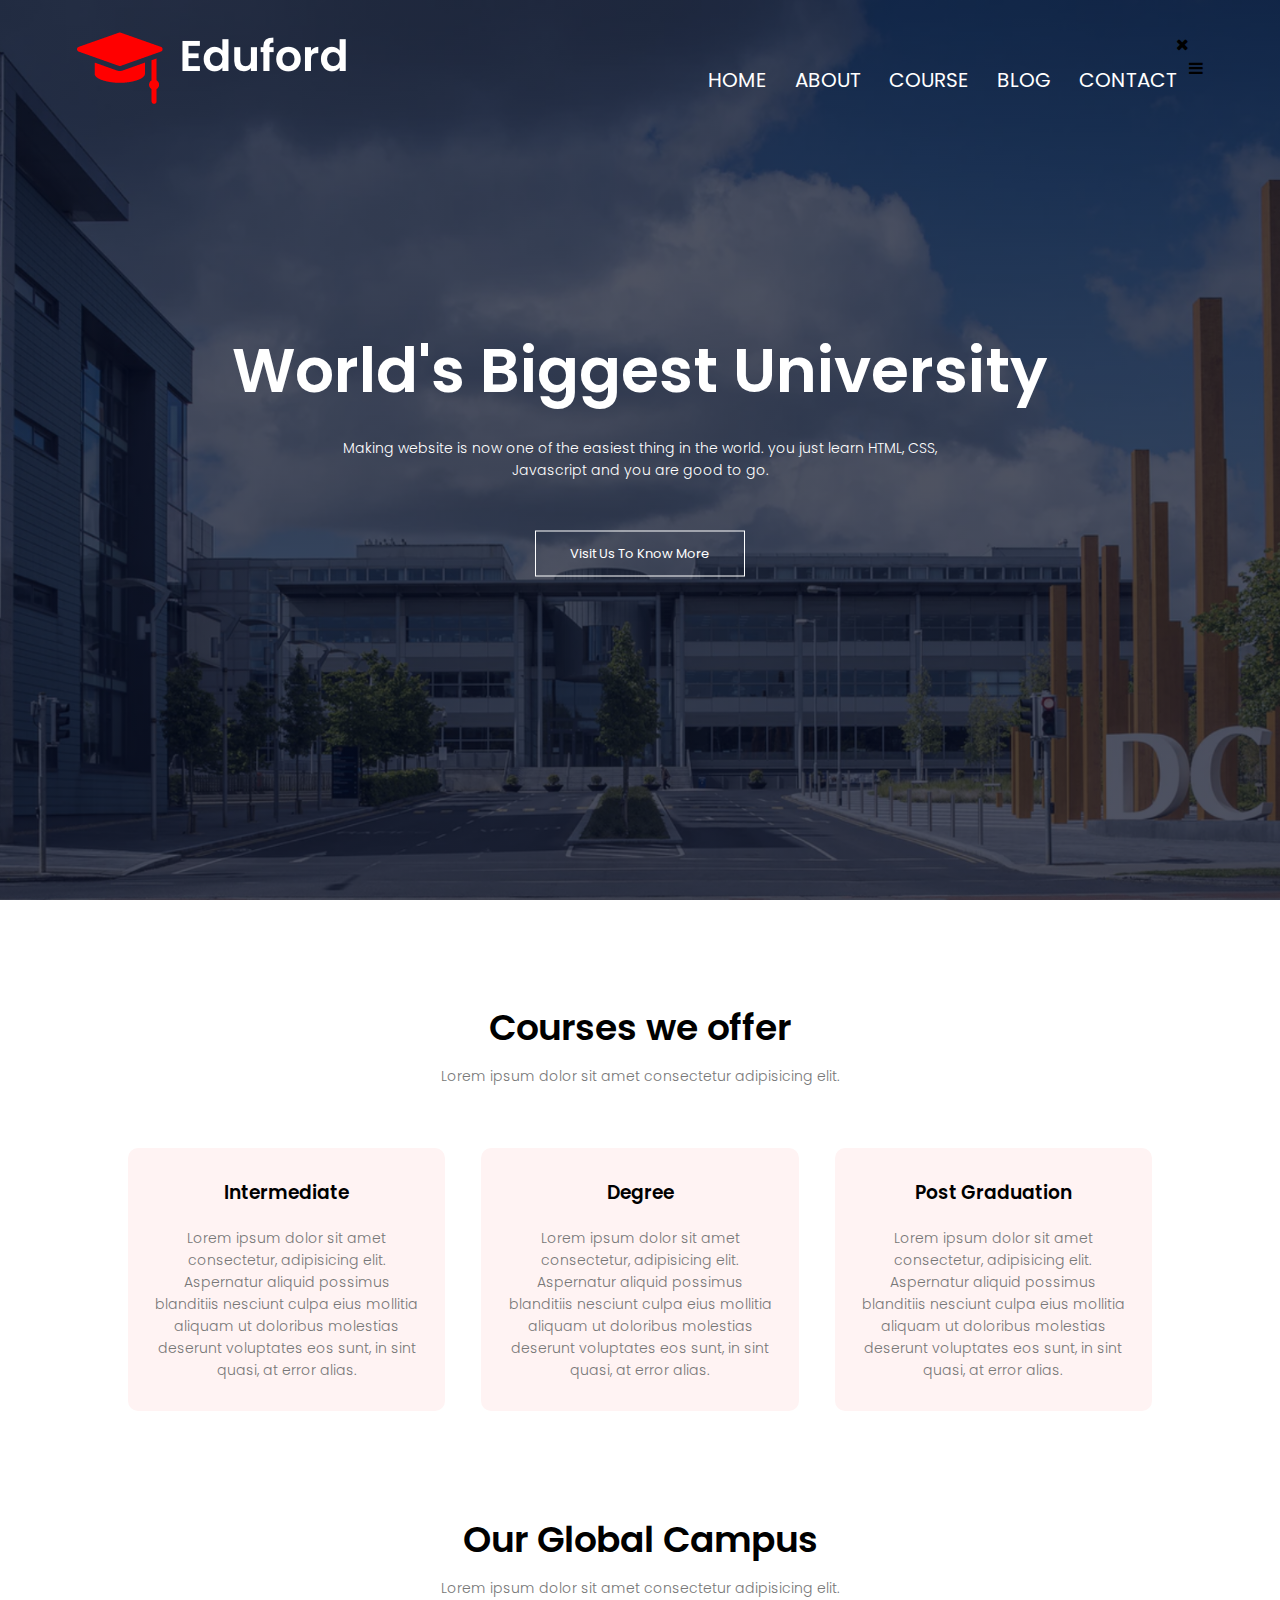
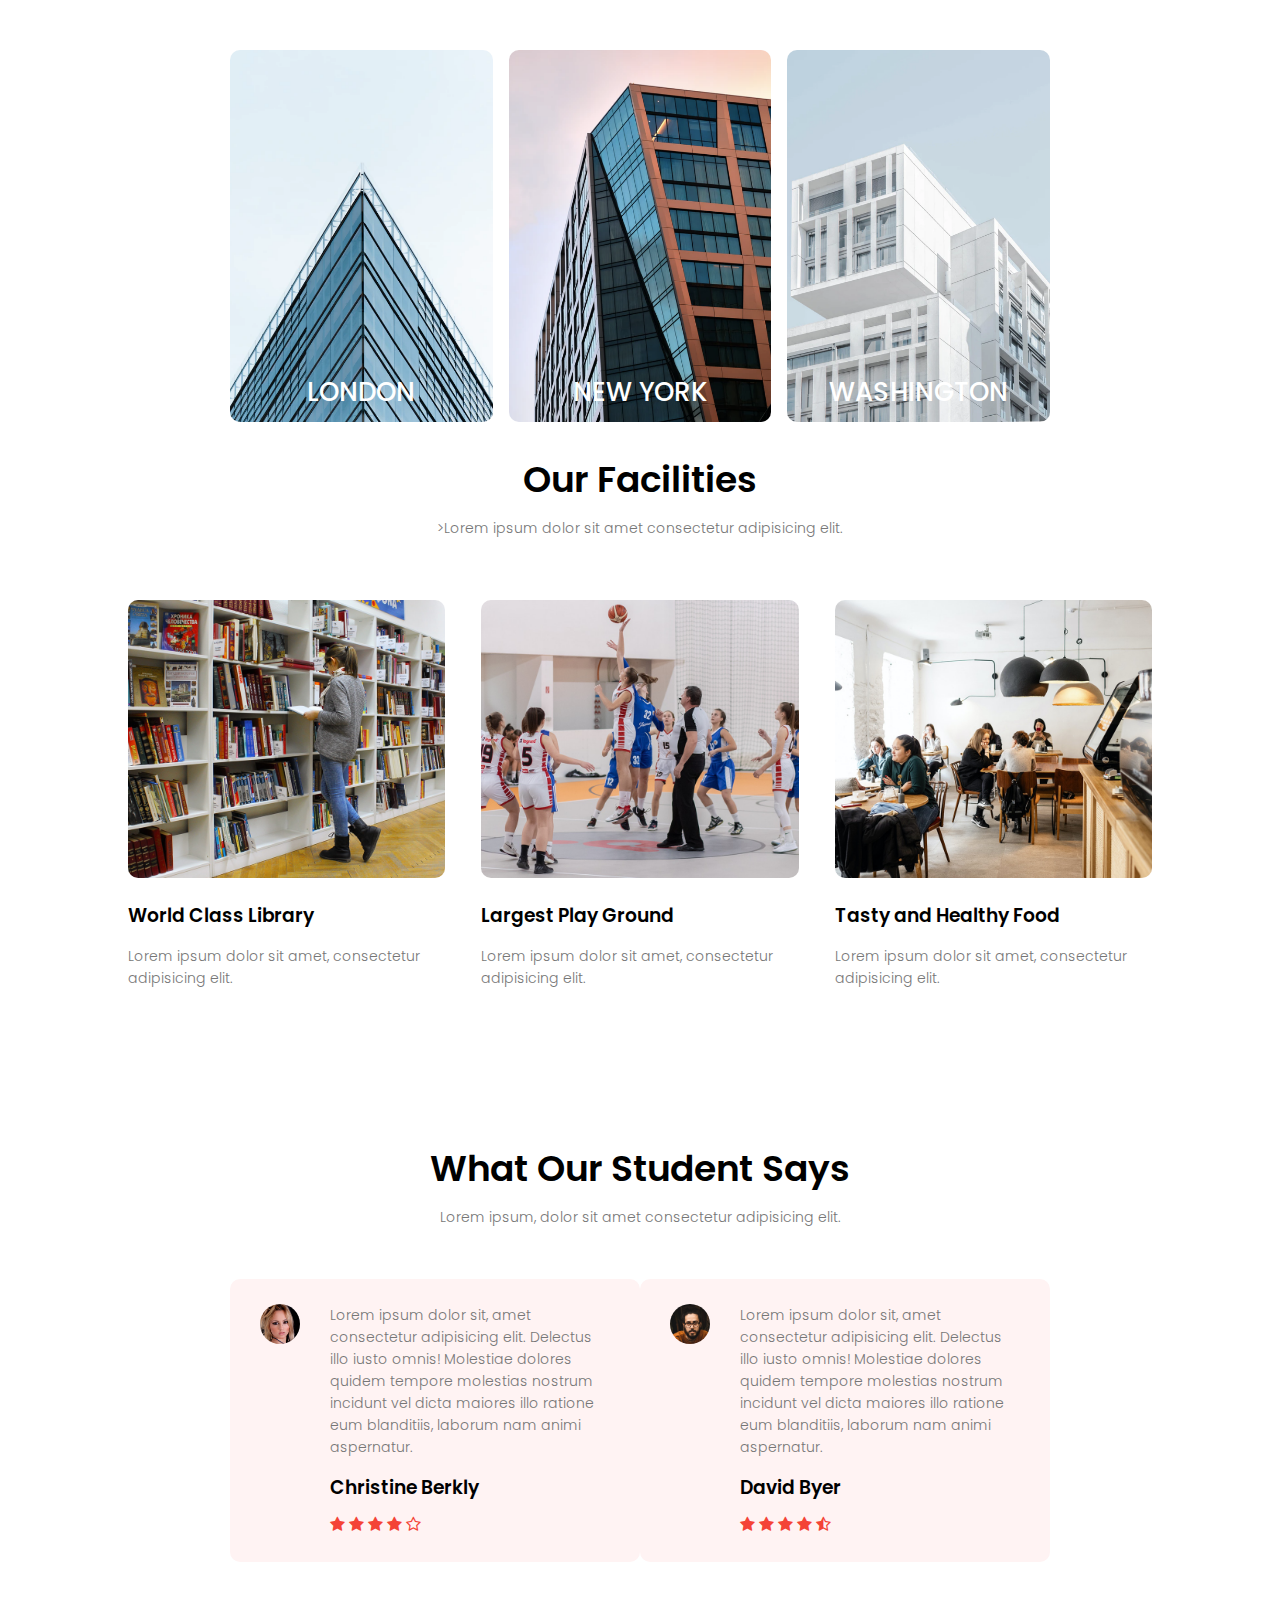
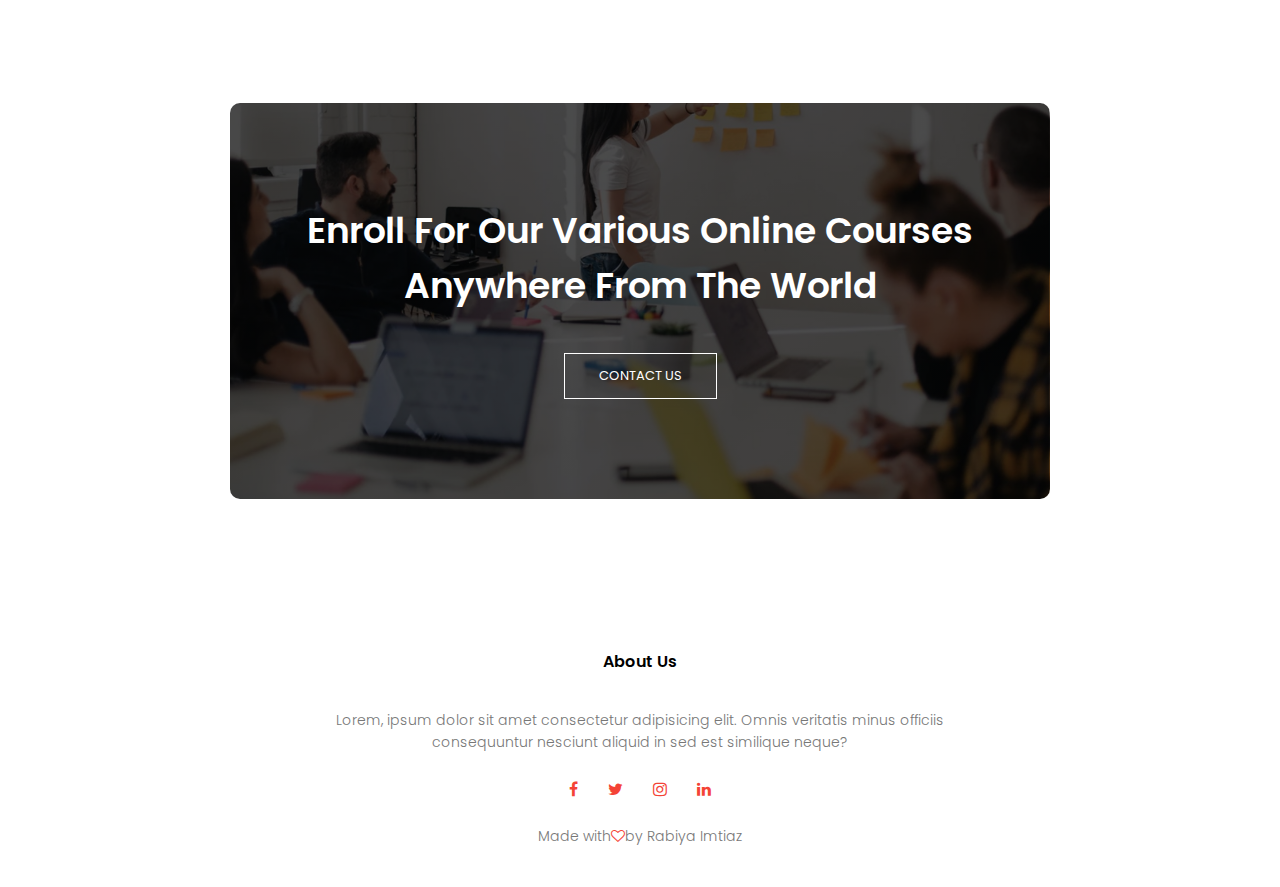
<file: index.html>
<!DOCTYPE html>
<html lang="en">
<head>
  <meta charset="UTF-8">
  <meta http-equiv="X-UA-Compatible" content="IE=edge">
  <meta name="viewport" content="width=device-width, initial-scale=1.0">
  <title>University website design</title>
  <link rel="stylesheet" href="./assets/style.css">
  <link rel="preconnect" href="https://fonts.googleapis.com">
<link rel="preconnect" href="https://fonts.gstatic.com" crossorigin>
<link href="https://fonts.googleapis.com/css2?family=Poppins:wght@300;700&display=swap" rel="stylesheet">
<link rel="stylesheet" href="https://stackpath.bootstrapcdn.com/font-awesome/4.7.0/css/font-awesome.min.css">
</head>
<section class="header">
  <nav>
    <a href="index.html"><img src="assets/images/logo.png"></a>
    <div class="nav-links" id="navLinks">
      <i class="fa fa-times" onclick="hideMenu()"></i>
      <ul>
        <li><a href="index.html">HOME</a></li>
        <li><a href="about.html">ABOUT</a></li>
        <li><a href="course.html">COURSE</a></li>
        <li><a href="blog.html">BLOG</a></li>
        <li><a href="contact.html">CONTACT</a></li>  
      </ul>
     </div>
     <i class="fa fa-bars" onclick="showMenu()"></i>
    </nav>

<div class="text-box">
  <h1>World's Biggest University</h1>
  <p>Making website is now one of the easiest thing in the world. you just learn HTML, CSS,<br> Javascript  and you are good to go.</p>
  <a href="" class="hero-btn">Visit Us To Know More</a>
</div>
</section>

</section>

<!-- course -->
<section class="course">
  <h1>Courses we offer</h1>
  <p>Lorem ipsum dolor sit amet consectetur adipisicing elit.</p>

<div class="row">
  <div class="course-col">
    <h3>Intermediate</h3>
    <p>Lorem ipsum dolor sit amet consectetur, adipisicing elit. Aspernatur aliquid possimus blanditiis nesciunt culpa eius mollitia aliquam ut doloribus molestias deserunt voluptates eos sunt, in sint quasi, at error alias.</p>
 </div>
 <div class="course-col">
  <h3>Degree</h3>
  <p>Lorem ipsum dolor sit amet consectetur, adipisicing elit. Aspernatur aliquid possimus blanditiis nesciunt culpa eius mollitia aliquam ut doloribus molestias deserunt voluptates eos sunt, in sint quasi, at error alias.</p>
  </div>
  <div class="course-col">
    <h3>Post Graduation</h3>
    <p>Lorem ipsum dolor sit amet consectetur, adipisicing elit. Aspernatur aliquid possimus blanditiis nesciunt culpa eius mollitia aliquam ut doloribus molestias deserunt voluptates eos sunt, in sint quasi, at error alias.</p>
  </div>
</div>
<!------campus---- -->
<section class="campus">
  <h1>Our Global Campus</h1>
  <p>Lorem ipsum dolor sit amet consectetur adipisicing elit.</p>

<div class="row">
  <div class="campus-col">
    <img src="./assets/images/london.png">
    <div class="layer">
      <h3>LONDON</h3>
    </div>
  </div>
    <div class="campus-col">
      <img src="./assets/images/newyork.png">
      <div class="layer">
        <h3>NEW YORK</h3>
      </div>
    </div>
      <div class="campus-col">
        <img src="./assets/images/washington.png">
        <div class="layer">
          <h3>WASHINGTON</h3>
     </div>
    </div>
</div>
</section>


<!-----facilities--- -->
<section class="faciities">
  <h1>Our Facilities</h1>
  <p>>Lorem ipsum dolor sit amet consectetur adipisicing elit.</p>


  <div class="row">
    <div class="facilities-col">
      <img src="./assets/images/library.png">
      <h3>World Class Library</h3>
      <p>Lorem ipsum dolor sit amet, consectetur adipisicing elit.</p>
    </div>
    <div class="facilities-col">
      <img src="./assets/images/basketball.png">
      <h3>Largest Play Ground</h3>
      <p>Lorem ipsum dolor sit amet, consectetur adipisicing elit.</p>
    </div>
    <div class="facilities-col">
      <img src="./assets/images/cafeteria.png">
      <h3>Tasty and Healthy Food</h3>
      <p>Lorem ipsum dolor sit amet, consectetur adipisicing elit.</p>
    </div>
  </div>

</section>

<!-----testimonials -->
<section class="testimonials">
  <h1>What Our Student Says</h1>
  <p>Lorem ipsum, dolor sit amet consectetur adipisicing elit.</p>

  <div class="row">
    <div class="testimonials-col">
       <img src="./assets/images/user1.jpg">
       <div>
       <p>Lorem ipsum dolor sit, amet consectetur adipisicing elit. Delectus illo iusto omnis! Molestiae dolores quidem tempore molestias nostrum incidunt vel dicta maiores illo ratione eum blanditiis, laborum nam animi aspernatur.
       </p>
       <h3>Christine Berkly</h3>
       <i class="fa fa-star"></i>
       <i class="fa fa-star"></i>
       <i class="fa fa-star"></i>
       <i class="fa fa-star"></i>
       <i class="fa fa-star-o"></i>
      </div>
    </div>
    
      <div class="testimonials-col">
        <img src="./assets/images/user2.jpg">
        <div>
        <p>Lorem ipsum dolor sit, amet consectetur adipisicing elit. Delectus illo iusto omnis! Molestiae dolores quidem tempore molestias nostrum incidunt vel dicta maiores illo ratione eum blanditiis, laborum nam animi aspernatur.
        </p>
        <h3>David Byer</h3>
        <i class="fa fa-star"></i>
        <i class="fa fa-star"></i>
        <i class="fa fa-star"></i>
        <i class="fa fa-star"></i>
        <i class="fa fa-star-half-o"></i>
       </div>
      </div>
    </div>
    </section>


    <!-----call to action -->

    <section class="cta">
      <h1>Enroll For Our Various Online Courses Anywhere From The World</h1>
      <a href="" class="hero-btn">CONTACT US</a>
  </section>

<!-----footer -->
<section class="footer">
  <h4>About Us</h4>
  <p>Lorem, ipsum dolor sit amet consectetur adipisicing elit. Omnis veritatis minus officiis <br> consequuntur nesciunt aliquid in sed est similique neque?</p>
  <div class="icons">
    <i class="fa fa-facebook"></i>
    <i class="fa fa-twitter"></i>
    <i class="fa fa-instagram"></i>
    <i class="fa fa-linkedin"></i>
 </div>
 <p>Made with<i class="fa fa-heart-o"></i>by Rabiya Imtiaz</p>

</section>





<!-- javascript for toggle menu -->
<script>
  var navLinks=document.getElementById("navLinks");
  
  function showMenu(){
     navLinks.style.right="0";
  }
  function hideMenu(){
     navLinks.style.right="-200px";
  }
  </script>



</section>







  
</body>
</html>
</file>
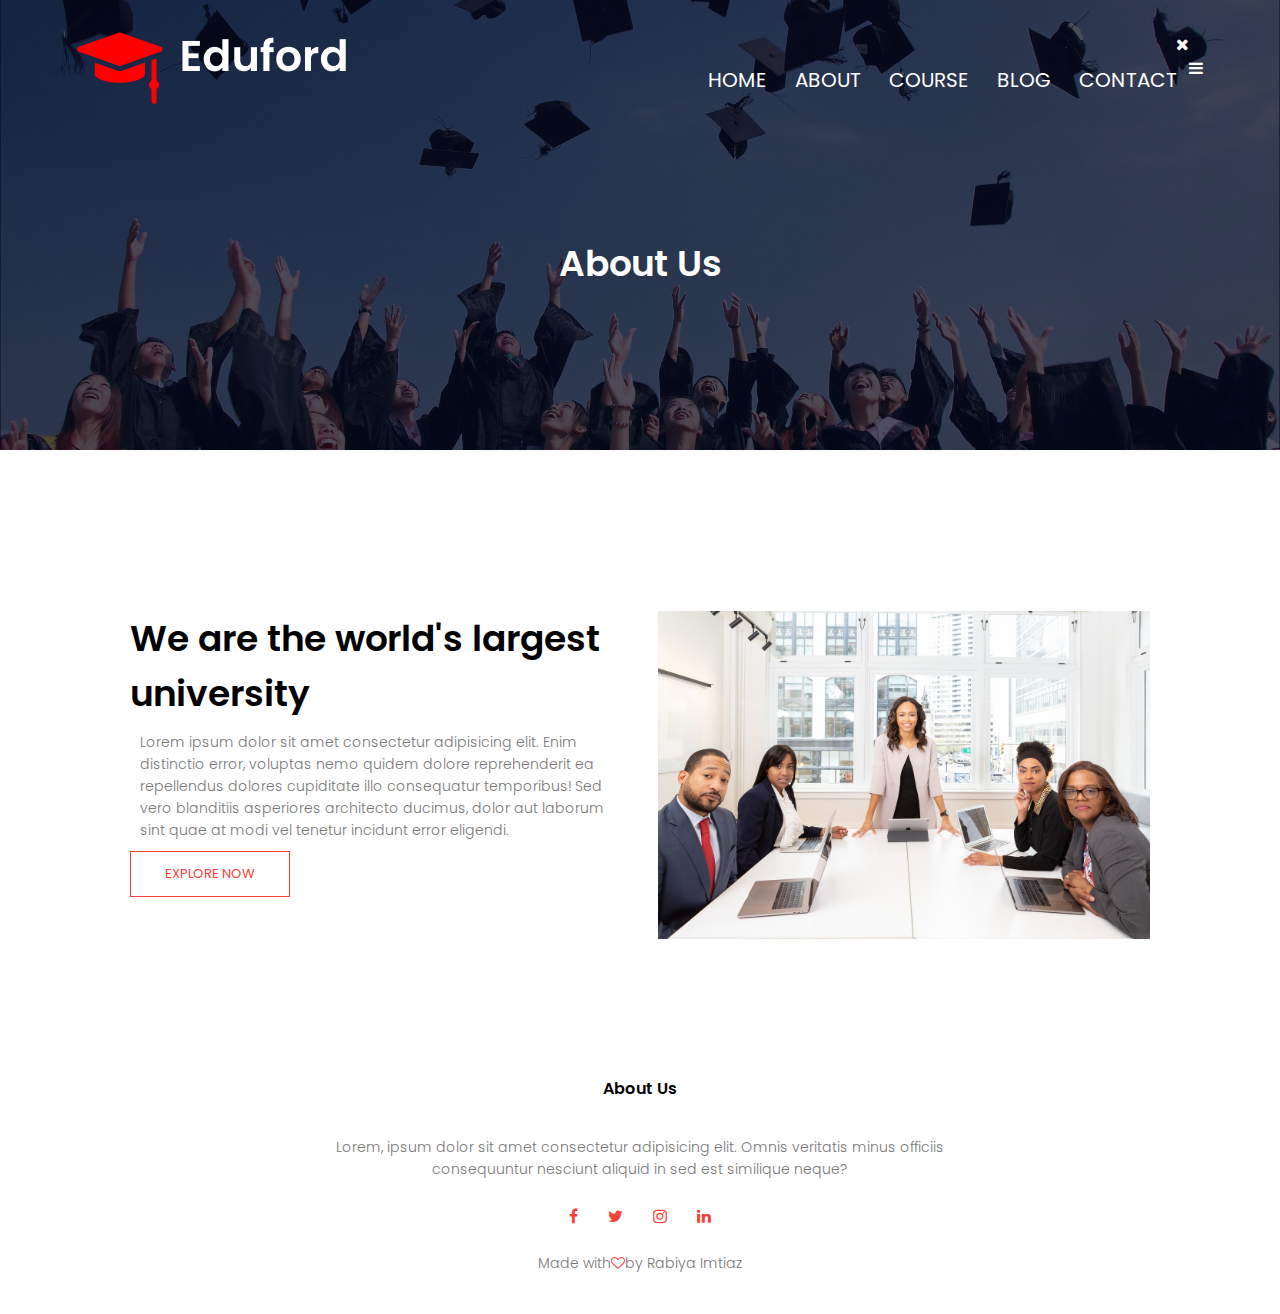
<file: about.html>
<!DOCTYPE html>
<html lang="en">
<head>
  <meta charset="UTF-8">
  <meta http-equiv="X-UA-Compatible" content="IE=edge">
  <meta name="viewport" content="width=device-width, initial-scale=1.0">
  <title>University website design</title>
  <link rel="stylesheet" href="./assets/style.css">
  <link rel="preconnect" href="https://fonts.googleapis.com">
<link rel="preconnect" href="https://fonts.gstatic.com" crossorigin>
<link href="https://fonts.googleapis.com/css2?family=Poppins:wght@300;700&display=swap" rel="stylesheet">
<link rel="stylesheet" href="https://stackpath.bootstrapcdn.com/font-awesome/4.7.0/css/font-awesome.min.css">
</head>
<section class="sub-header">
  <nav>
    <a href="index.html"><img src="assets/images/logo.png"></a>
    <div class="nav-links" id="navLinks">
      <i class="fa fa-times" onclick="hideMenu()"></i>
      <ul>
        <li><a href="index.html">HOME</a></li>
        <li><a href="about.html">ABOUT</a></li>
        <li><a href="course.html">COURSE</a></li>
        <li><a href="blog.html">BLOG</a></li>
        <li><a href="contact.html">CONTACT</a></li>
      </ul>
     </div>
     <i class="fa fa-bars" onclick="showMenu()"></i>
    </nav>
   <h1>About Us</h1>

</section>
<!-----about us content-------->
<section class="about-us">

  <div class="row">
    <div class="about-col">
     <h1>We are the world's largest university</h1>
     <p>Lorem ipsum dolor sit amet consectetur adipisicing elit. Enim distinctio error, voluptas nemo quidem dolore reprehenderit ea repellendus dolores cupiditate illo consequatur temporibus! Sed vero blanditiis asperiores architecto ducimus, dolor aut laborum sint quae at modi vel tenetur incidunt error eligendi.</p>
     <a href="" class="hero-btn red-btn">EXPLORE NOW</a>
    </div>
    <div class="about-col">
      <img src="./assets/images/about.jpg">
    </div>

  </div>





</section>




     
       

<!-----footer -->
<section class="footer">
  <h4>About Us</h4>
  <p>Lorem, ipsum dolor sit amet consectetur adipisicing elit. Omnis veritatis minus officiis <br> consequuntur nesciunt aliquid in sed est similique neque?</p>
  <div class="icons">
    <i class="fa fa-facebook"></i>
    <i class="fa fa-twitter"></i>
    <i class="fa fa-instagram"></i>
    <i class="fa fa-linkedin"></i>
 </div>
 <p>Made with<i class="fa fa-heart-o"></i>by Rabiya Imtiaz</p>

</section>





<!-- javascript for toggle menu -->
<script>
  var navLinks=document.getElementById("navLinks");
  
  function showMenu(){
     navLinks.style.right="0";
  }
  function hideMenu(){
     navLinks.style.right="-200px";
  }
  </script>



</section>







  
</body>
</html>
</file>
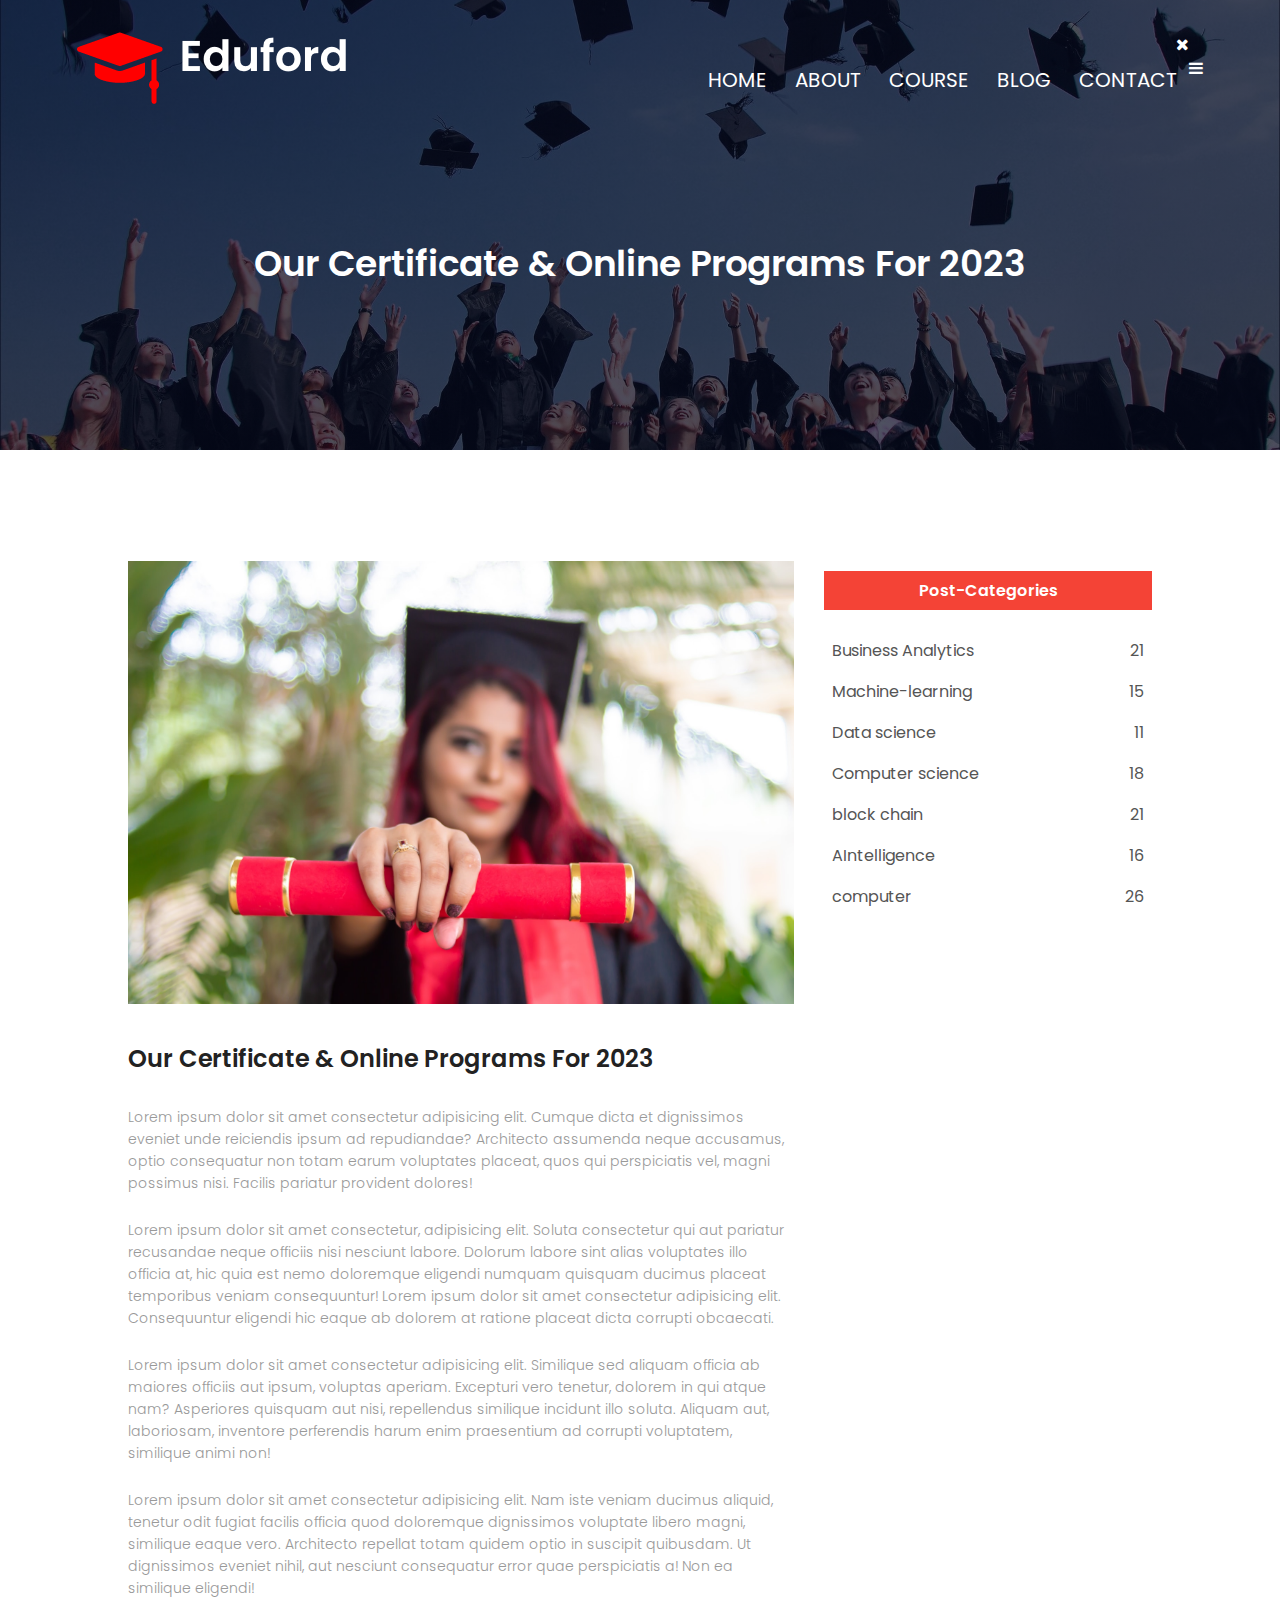
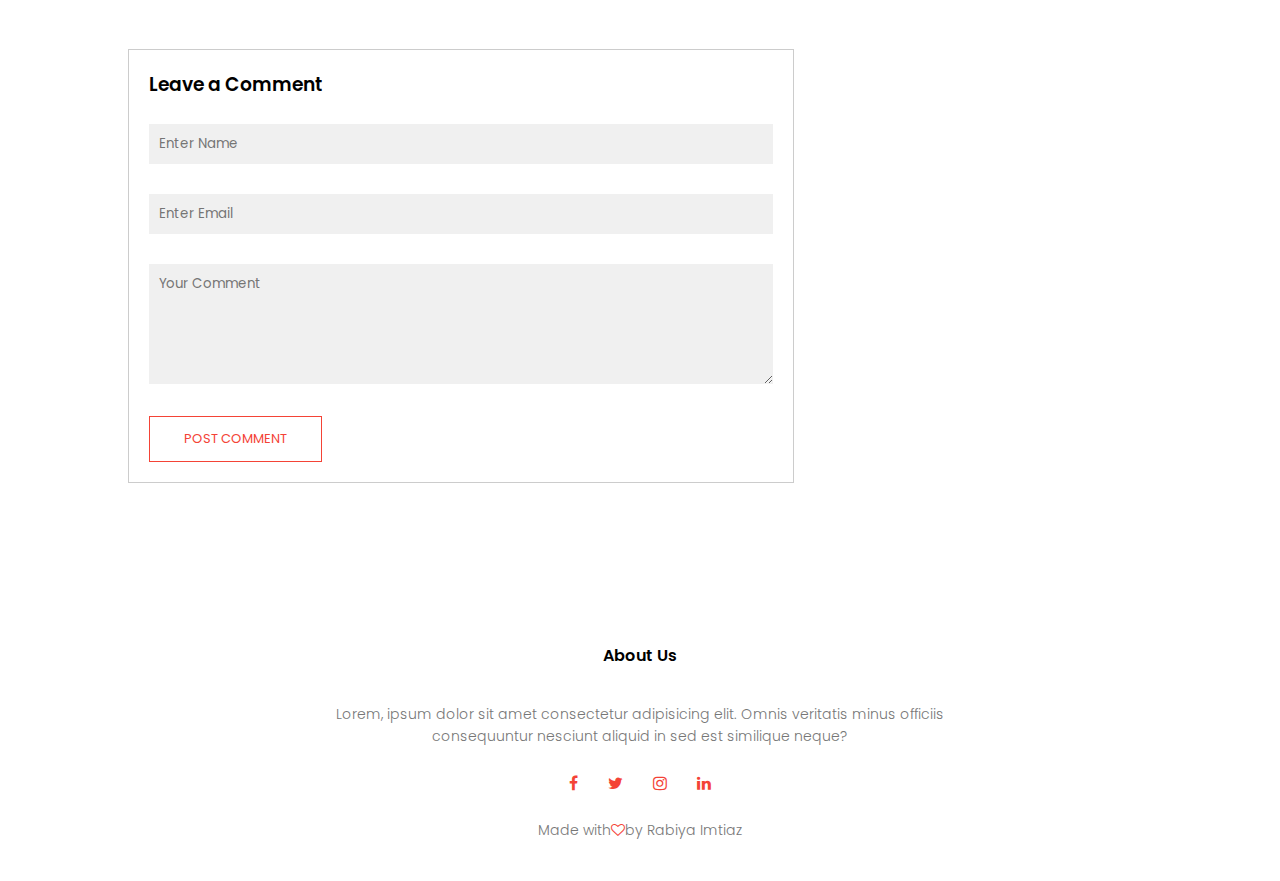
<file: blog.html>
<!DOCTYPE html>
<html lang="en">
<head>
  <meta charset="UTF-8">
  <meta http-equiv="X-UA-Compatible" content="IE=edge">
  <meta name="viewport" content="width=device-width, initial-scale=1.0">
  <title>University website design</title>
  <link rel="stylesheet" href="./assets/style.css">
  <link rel="preconnect" href="https://fonts.googleapis.com">
<link rel="preconnect" href="https://fonts.gstatic.com" crossorigin>
<link href="https://fonts.googleapis.com/css2?family=Poppins:wght@300;700&display=swap" rel="stylesheet">
<link rel="stylesheet" href="https://stackpath.bootstrapcdn.com/font-awesome/4.7.0/css/font-awesome.min.css">
</head>
<section class="sub-header">
  <nav>
    <a href="index.html"><img src="assets/images/logo.png"></a>
    <div class="nav-links" id="navLinks">
      <i class="fa fa-times" onclick="hideMenu()"></i>
      <ul>
        <li><a href="index.html">HOME</a></li>
        <li><a href="about.html">ABOUT</a></li>
        <li><a href="course.html">COURSE</a></li>
        <li><a href="blog.html">BLOG</a></li>
        <li><a href="contact.html">CONTACT</a></li>
      </ul>
     </div>
     <i class="fa fa-bars" onclick="showMenu()"></i>
    </nav>
   <h1>Our Certificate & Online Programs For 2023</h1>
</section>

<!--------blog page content------>

<section class="blog-content">
   <div class="row">
      <div class="blog-left">
        <img src="./assets/images/certificate.jpg" >
        <h2>Our Certificate & Online Programs For 2023</h2>
        <p>Lorem ipsum dolor sit amet consectetur adipisicing elit. Cumque dicta et dignissimos eveniet unde reiciendis ipsum ad repudiandae? Architecto assumenda neque accusamus, optio consequatur non totam earum voluptates placeat, quos qui perspiciatis vel, magni possimus nisi. Facilis pariatur provident dolores!</p>
        <br>
        <p>Lorem ipsum dolor sit amet consectetur, adipisicing elit. Soluta consectetur qui aut pariatur recusandae neque officiis nisi nesciunt labore. Dolorum labore sint alias voluptates illo officia at, hic quia est nemo doloremque eligendi numquam quisquam ducimus placeat temporibus veniam consequuntur! Lorem ipsum dolor sit amet consectetur adipisicing elit. Consequuntur eligendi hic eaque ab dolorem at ratione placeat dicta corrupti obcaecati.</p>
        <br>
        <p>Lorem ipsum dolor sit amet consectetur adipisicing elit. Similique sed aliquam officia ab maiores officiis aut ipsum, voluptas aperiam. Excepturi vero tenetur, dolorem in qui atque nam? Asperiores quisquam aut nisi, repellendus similique incidunt illo soluta. Aliquam aut, laboriosam, inventore perferendis harum enim praesentium ad corrupti voluptatem, similique animi non!</p>
        <br>
        <p>Lorem ipsum dolor sit amet consectetur adipisicing elit. Nam iste veniam ducimus aliquid, tenetur odit fugiat facilis officia quod doloremque dignissimos voluptate libero magni, similique eaque vero. Architecto repellat totam quidem optio in suscipit quibusdam. Ut dignissimos eveniet nihil, aut nesciunt consequatur error quae perspiciatis a! Non ea similique eligendi!</p>

        <div class="comment-box">

          <h3>Leave a Comment</h3>

          <form class="comment-form">
            <input type="text" placeholder="Enter Name">
            <input type="email" placeholder="Enter Email">
            <textarea rows="5" placeholder="Your Comment"></textarea>
            <button type="submit" class="hero-btn red-btn">POST COMMENT</button>
          </form>
        </div>
      </div>
      <div class="blog-right">
          <h3>Post-Categories</h3>
          <div>
            <span>Business Analytics</span>
            <span>21</span>
          </div>
          <div>
            <span>Machine-learning</span>
            <span>15</span>
          </div>
          <div>
            <span>Data science</span>
            <span>11</span>
          </div>
  
          <div>
            <span>Computer science</span>
            <span>18</span>
          </div>
  
          <div>
            <span>block chain</span>
            <span>21</span>
          </div>
  
          <div>
            <span>AIntelligence</span>
            <span>16</span>
          </div>
  
          <div>
            <span>computer</span>
            <span>26</span>
          </div>
    </div>
</div>
</section>



     
       














<!-----footer -->
<section class="footer">
  <h4>About Us</h4>
  <p>Lorem, ipsum dolor sit amet consectetur adipisicing elit. Omnis veritatis minus officiis <br> consequuntur nesciunt aliquid in sed est similique neque?</p>
  <div class="icons">
    <i class="fa fa-facebook"></i>
    <i class="fa fa-twitter"></i>
    <i class="fa fa-instagram"></i>
    <i class="fa fa-linkedin"></i>
 </div>
 <p>Made with<i class="fa fa-heart-o"></i>by Rabiya Imtiaz</p>

</section>





<!-- javascript for toggle menu -->
<script>
  var navLinks=document.getElementById("navLinks");
  
  function showMenu(){
     navLinks.style.right="0";
  }
  function hideMenu(){
     navLinks.style.right="-200px";
  }
  </script>



</section>







  
</body>
</html>
</file>
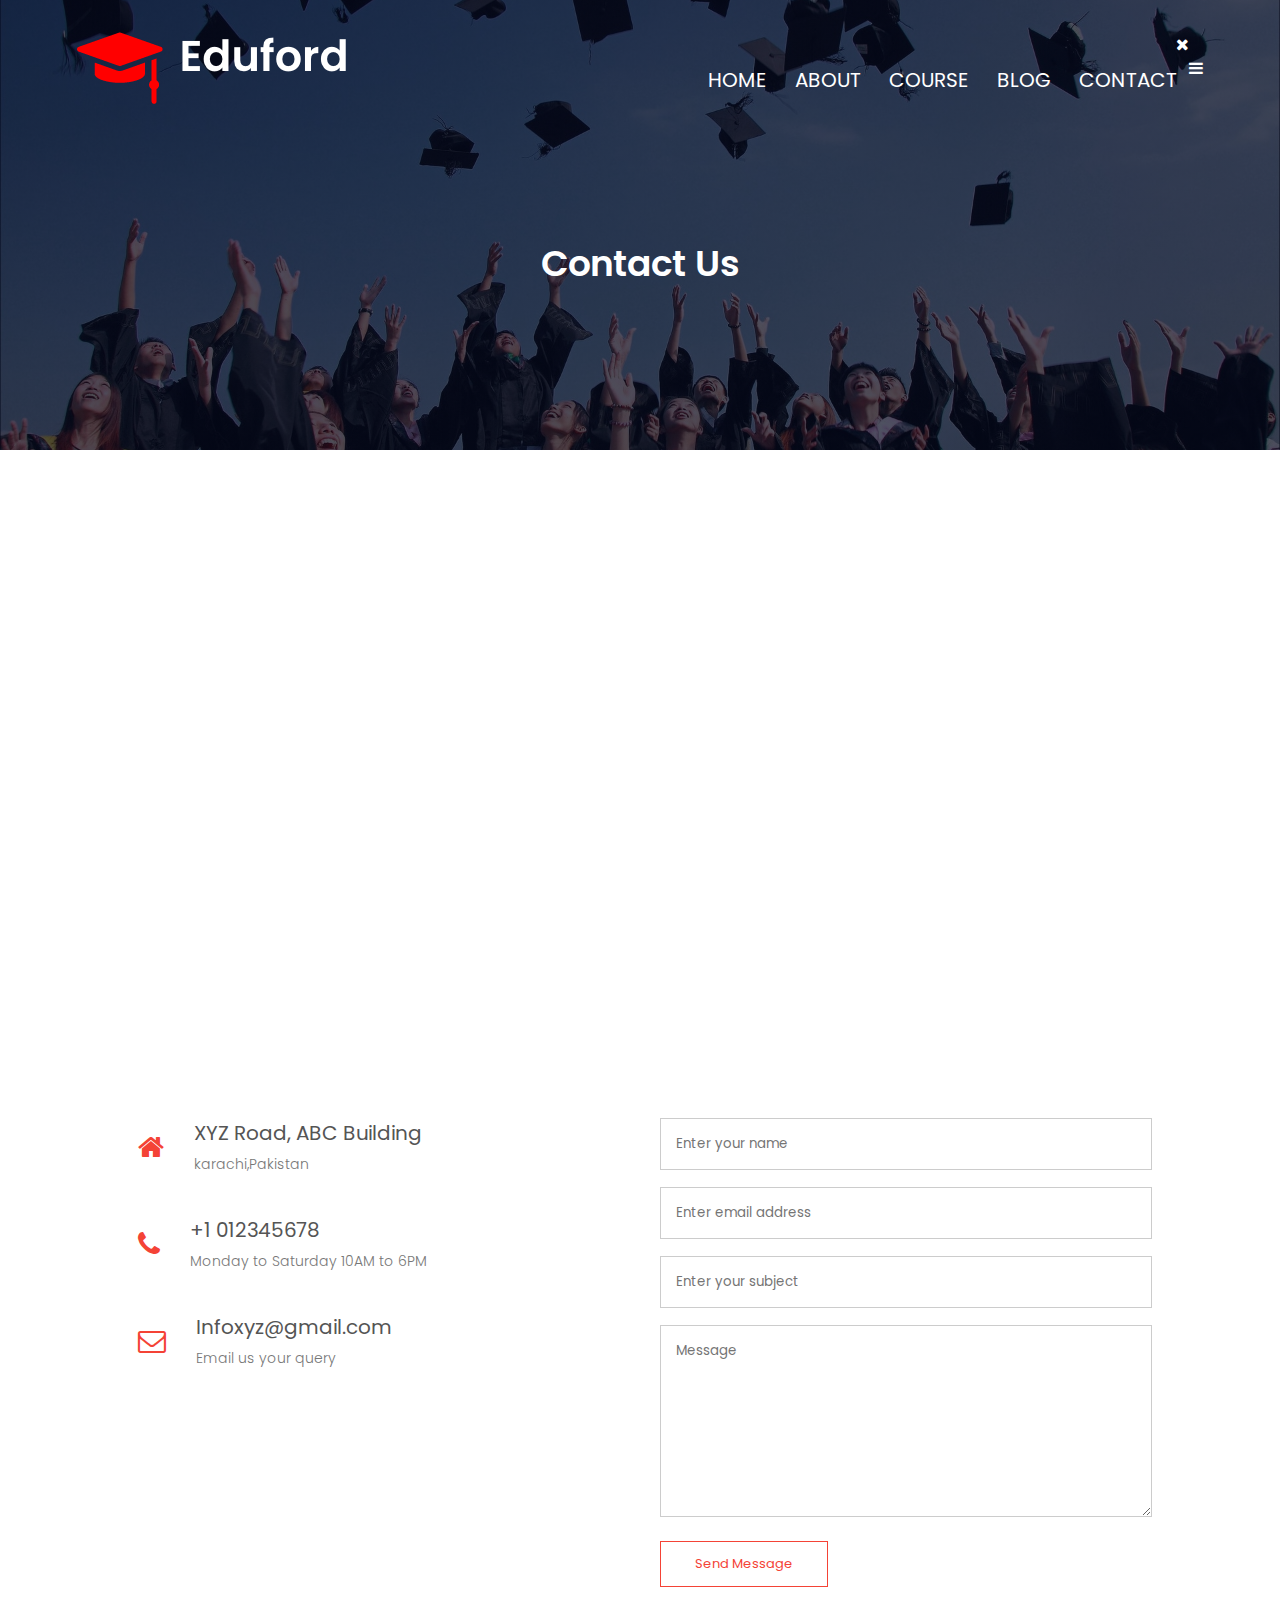
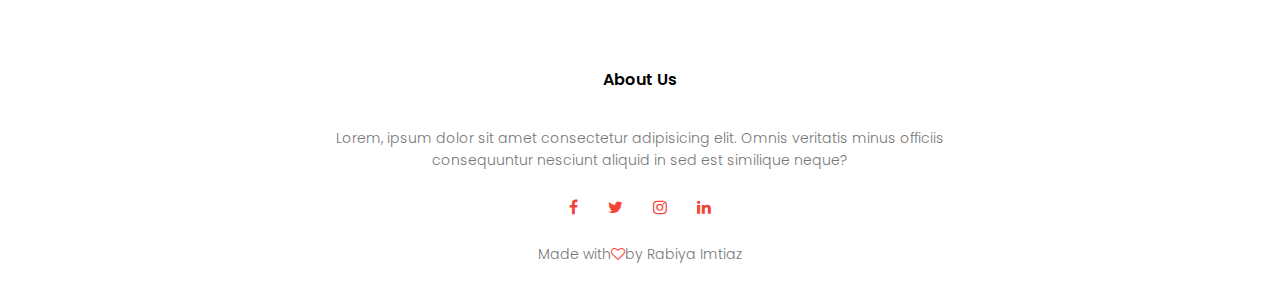
<file: contact.html>
<!DOCTYPE html>
<html lang="en">
<head>
  <meta charset="UTF-8">
  <meta http-equiv="X-UA-Compatible" content="IE=edge">
  <meta name="viewport" content="width=device-width, initial-scale=1.0">
  <title>University website design</title>
  <link rel="stylesheet" href="./assets/style.css">
  <link rel="preconnect" href="https://fonts.googleapis.com">
<link rel="preconnect" href="https://fonts.gstatic.com" crossorigin>
<link href="https://fonts.googleapis.com/css2?family=Poppins:wght@300;700&display=swap" rel="stylesheet">
<link rel="stylesheet" href="https://stackpath.bootstrapcdn.com/font-awesome/4.7.0/css/font-awesome.min.css">
</head>
<section class="sub-header">
  <nav>
    <a href="index.html"><img src="assets/images/logo.png"></a>
    <div class="nav-links" id="navLinks">
      <i class="fa fa-times" onclick="hideMenu()"></i>
      <ul>
        <li><a href="index.html">HOME</a></li>
        <li><a href="about.html">ABOUT</a></li>
        <li><a href="course.html">COURSE</a></li>
        <li><a href="blog.html">BLOG</a></li>
        <li><a href="contact.html">CONTACT</a></li>
      </ul>
     </div>
     <i class="fa fa-bars" onclick="showMenu()"></i>
    </nav>
   <h1>Contact Us</h1>

</section>
<!-----contact us -------->

<section class="location">
  <iframe src="https://www.google.com/maps/embed?pb=!1m18!1m12!1m3!1d924244.0634423208!2d66.59494381877575!3d25.19214633209189!2m3!1f0!2f0!3f0!3m2!1i1024!2i768!4f13.1!3m3!1m2!1s0x3eb33e06651d4bbf%3A0x9cf92f44555a0c23!2sKarachi%2C%20Karachi%20City%2C%20Sindh%2C%20Pakistan!5e0!3m2!1sen!2s!4v1677003073190!5m2!1sen!2s" width="600" height="450" style="border:0;" allowfullscreen="" loading="lazy" referrerpolicy="no-referrer-when-downgrade"></iframe>


</section>

<section class="contact-us">
  <div class="row">
<div class="contact-col">
  <div>
    <i class="fa fa-home"></i>
    <span>
      <h5>XYZ Road, ABC Building</h5>
      <p>karachi,Pakistan</p>
    </span>
  </div>

  <div>
    <i class="fa fa-phone"></i>
    <span>
      <h5>+1 012345678</h5>
      <p>Monday to Saturday 10AM to 6PM</p>
    </span>
  </div>
  <div>
    <i class="fa fa-envelope-o"></i>
    <span>
      <h5>Infoxyz@gmail.com</h5>
      <p>Email us your query</p>
    </span>
  </div>
</div>
 
 <div class="contact-col">

<form action="">
<input type="text"placeholder="Enter your name" required>
<input type="email"placeholder="Enter email address" required>
<input type="text"placeholder="Enter your subject" required>
<textarea  rows="8" placeholder="Message" required></textarea>
<button type="submit" class="hero-btn red-btn">Send Message</button>
</form>
</div>
</div>
</section>








     
       

<!-----footer -->
<section class="footer">
  <h4>About Us</h4>
  <p>Lorem, ipsum dolor sit amet consectetur adipisicing elit. Omnis veritatis minus officiis <br> consequuntur nesciunt aliquid in sed est similique neque?</p>
  <div class="icons">
    <i class="fa fa-facebook"></i>
    <i class="fa fa-twitter"></i>
    <i class="fa fa-instagram"></i>
    <i class="fa fa-linkedin"></i>
 </div>
 <p>Made with<i class="fa fa-heart-o"></i>by Rabiya Imtiaz</p>

</section>





<!-- javascript for toggle menu -->
<script>
  var navLinks=document.getElementById("navLinks");
  
  function showMenu(){
     navLinks.style.right="0";
  }
  function hideMenu(){
     navLinks.style.right="-200px";
  }
  </script>



</section>







  
</body>
</html>
</file>
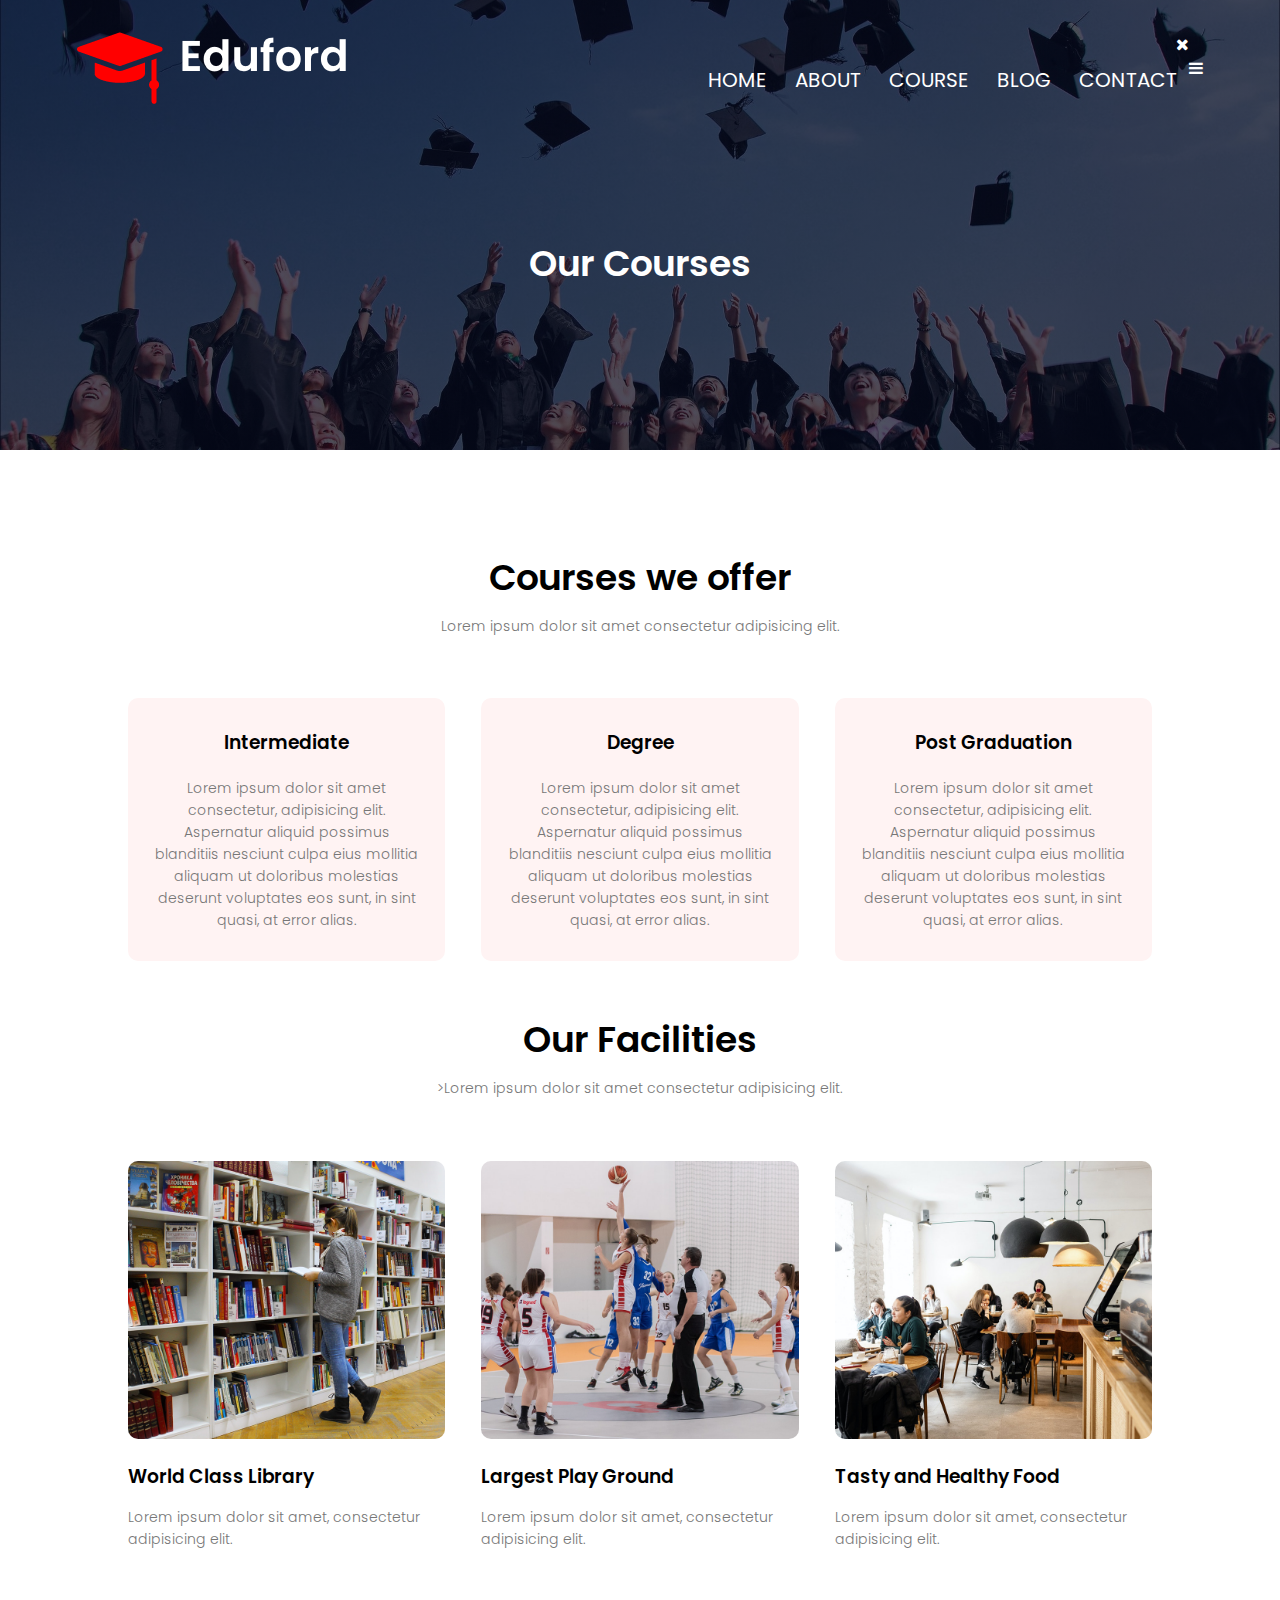
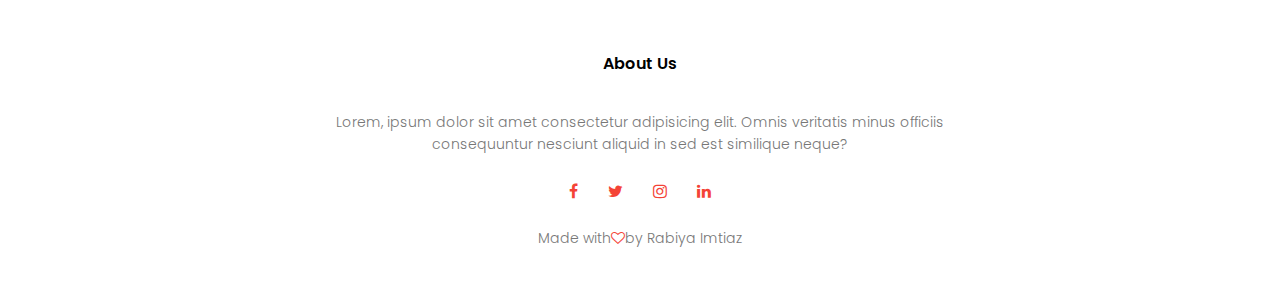
<file: course.html>
<!DOCTYPE html>
<html lang="en">
<head>
  <meta charset="UTF-8">
  <meta http-equiv="X-UA-Compatible" content="IE=edge">
  <meta name="viewport" content="width=device-width, initial-scale=1.0">
  <title>University website design</title>
  <link rel="stylesheet" href="./assets/style.css">
  <link rel="preconnect" href="https://fonts.googleapis.com">
<link rel="preconnect" href="https://fonts.gstatic.com" crossorigin>
<link href="https://fonts.googleapis.com/css2?family=Poppins:wght@300;700&display=swap" rel="stylesheet">
<link rel="stylesheet" href="https://stackpath.bootstrapcdn.com/font-awesome/4.7.0/css/font-awesome.min.css">
</head>
<section class="sub-header">
  <nav>
    <a href="index.html"><img src="assets/images/logo.png"></a>
    <div class="nav-links" id="navLinks">
      <i class="fa fa-times" onclick="hideMenu()"></i>
      <ul>
        <li><a href="index.html">HOME</a></li>
        <li><a href="about.html">ABOUT</a></li>
        <li><a href="course.html">COURSE</a></li>
        <li><a href="blog.html">BLOG</a></li>
        <li><a href="contact.html">CONTACT</a></li>
      </ul>
     </div>
     <i class="fa fa-bars" onclick="showMenu()"></i>
    </nav>
   <h1>Our Courses</h1>
</section>

<!------courses------>
<section class="course">
  <h1>Courses we offer</h1>
  <p>Lorem ipsum dolor sit amet consectetur adipisicing elit.</p>

<div class="row">
  <div class="course-col">
    <h3>Intermediate</h3>
    <p>Lorem ipsum dolor sit amet consectetur, adipisicing elit. Aspernatur aliquid possimus blanditiis nesciunt culpa eius mollitia aliquam ut doloribus molestias deserunt voluptates eos sunt, in sint quasi, at error alias.</p>
 </div>
 <div class="course-col">
  <h3>Degree</h3>
  <p>Lorem ipsum dolor sit amet consectetur, adipisicing elit. Aspernatur aliquid possimus blanditiis nesciunt culpa eius mollitia aliquam ut doloribus molestias deserunt voluptates eos sunt, in sint quasi, at error alias.</p>
  </div>
  <div class="course-col">
    <h3>Post Graduation</h3>
    <p>Lorem ipsum dolor sit amet consectetur, adipisicing elit. Aspernatur aliquid possimus blanditiis nesciunt culpa eius mollitia aliquam ut doloribus molestias deserunt voluptates eos sunt, in sint quasi, at error alias.</p>
  </div>
</div>
<!------facilities------->
<section class="faciities">
  <h1>Our Facilities</h1>
  <p>>Lorem ipsum dolor sit amet consectetur adipisicing elit.</p>


  <div class="row">
    <div class="facilities-col">
      <img src="./assets/images/library.png">
      <h3>World Class Library</h3>
      <p>Lorem ipsum dolor sit amet, consectetur adipisicing elit.</p>
    </div>
    <div class="facilities-col">
      <img src="./assets/images/basketball.png">
      <h3>Largest Play Ground</h3>
      <p>Lorem ipsum dolor sit amet, consectetur adipisicing elit.</p>
    </div>
    <div class="facilities-col">
      <img src="./assets/images/cafeteria.png">
      <h3>Tasty and Healthy Food</h3>
      <p>Lorem ipsum dolor sit amet, consectetur adipisicing elit.</p>
    </div>
  </div>

</section>


     
       














<!-----footer -->
<section class="footer">
  <h4>About Us</h4>
  <p>Lorem, ipsum dolor sit amet consectetur adipisicing elit. Omnis veritatis minus officiis <br> consequuntur nesciunt aliquid in sed est similique neque?</p>
  <div class="icons">
    <i class="fa fa-facebook"></i>
    <i class="fa fa-twitter"></i>
    <i class="fa fa-instagram"></i>
    <i class="fa fa-linkedin"></i>
 </div>
 <p>Made with<i class="fa fa-heart-o"></i>by Rabiya Imtiaz</p>

</section>





<!-- javascript for toggle menu -->
<script>
  var navLinks=document.getElementById("navLinks");
  
  function showMenu(){
     navLinks.style.right="0";
  }
  function hideMenu(){
     navLinks.style.right="-200px";
  }
  </script>



</section>







  
</body>
</html>
</file>
<file: assets/style.css>
*{
  margin: 0;
  padding: 0;
  font-family: 'Poppins', sans-serif;

}
.header{
  min-height: 100vh;
  width:100%;
  background-image:linear-gradient(rgba(4,9,30,0.7),rgba(4,9,30,0.7)), url(../assets/images/banner.png);
  background-position: center;
  background-size: cover;
  position: relative;
}
nav{
  display: flex;
  padding: 2% 6%;
  justify-content: space-between;
  align-items: center;
}
.nav-links{
  flex: 1;
  text-align: right;
}
.nav-links ul li{
  list-style-type: none;
  display: inline-block;
  padding: 8px 12px;
  position: relative;
}
.nav-links ul li a{
  color:#fff;
  text-decoration: none;
  font-size: 20px;
}
.nav-links ul li::after{
  content:'';
  width: 0%;
  height: 2px;
  background:#f44336;
  display: block;
  margin: auto;  
  transition:0.5s;
}
.nav-links ul li:hover::after{
  width: 100%;
}
.text-box{
  width: 90%;
  color: #fff;
  position: absolute;
  top: 50%;
  left: 50%;
  transform: translate(-50%,-50%);
  text-align: center;
}
.text-box h1{
  font-size: 62px;
}
.text-box p{
  margin: 10px 0 40px;
  font-size: 14px;
  color: #fff;
}
.hero-btn{
  display: inline-block;
  text-decoration: none;
  color:#fff;
  border: 1px solid #fff;
  padding: 12px 34px;
  font-size: 13px;
  background: transparent;
  position: relative;
  cursor: pointer;
}
.hero-btn:hover{
  border: 1px solid #f44336;
  background: #f44336;
  transition: 1s;
}

nav.fa{
  display:none;
}

@media(max-width:700px){
  .text-box h1{
    font-size: 20px;
  }
  .nav-links ul li{
    display: block;
  }
  .nav-links{
    position: fixed;
    background: #f44336;
    height: 100vh;
    width: 200px;
    top: 0;
    right: 0;
    text-align:left;
    z-index: 2; 
    transition: 1s;
  }

    nav .fa{
      display: block;
      color: #fff;
      margin: 10px;
      font-size: 22px;
      cursor: pointer;
    }

    .nav-links ul{
      padding: 30px;
    }
}

/*------ course------- */
.course{
width:80%;
margin: auto;
text-align: center;
padding-top: 100px;
}
h1{
  font-size: 36px;
  font-weight: 600;
}
p{
  color: #777;
  font-size: 14px;
  font-weight: 300;
  line-height: 22px;
  padding: 10px;

}
.row{
  margin-top: 5%;
  display: flex;
  justify-content: space-between;

}
.course-col{
  flex-basis: 31%;
  background: #fff3f3;
  border-radius: 10px;
  margin-bottom: 5%;
  padding: 20px 12px;
  box-sizing: border-box;
}
h3{
  text-align: center;
  font-weight: 600;
  margin: 10px 0;
}
.course-col:hover{
  box-shadow: 0 0 20px 0px rgba(0,0,0,0.2);

}
@media(max-width:700px){
  .row{
    flex-direction: column;
  }
}
/*-----campus------ */
.campus{
  width: 80%;
  margin: auto;
  text-align: center;
  padding-top:50px;
}
.campus-col{
  flex-basis: 32%;
  border-radius: 10px;
  margin-bottom: 30px;
  position: relative;
  overflow: hidden;
}
.campus-col img{
  width:100%;
  display: block;
}
.layer{
  background:transparent;
  height: 100%;
  width: 100%;
  position: absolute;
  top: 0;
  left: 0;
  transition: 0.5s;
}
.layer:hover{
  background: rgba(226,0,0,0.7);
}
.layer h3{
  width: 100%;
  font-weight: 500;
  color: #fff;
  font-size:26px;
  bottom: 0;
  left: 50%;
  transform: translatex(-50%);
  position: absolute;
}
.layer:hover h3{
  bottom: 49%;
  opacity: 1;
}

/*----facilities */

.facilities{
  width: 80%;
  margin:auto;
  text-align: center;
  padding-top: 100px;
}
.facilities-col{
  flex-basis: 31%;
  border-radius: 10px;
  margin-bottom: 5%;
  text-align: left;
}
.facilities-col img{
  width: 100%;
  border-radius: 10px;
}
.facilities-col p{
  padding: 0;
}
.facilities-col h3{
  margin-top: 16px;
  margin-bottom: 15px;
  text-align: left;
}
/*-------testimonials------ */

.testimonials{
  width: 80%;
  margin: auto;
  padding-top: 100px;
  text-align: center;
}

.testimonials-col{
  flex-basis: 44%;
  border-radius: 10px;
  margin-bottom: 5%;
  text-align: left;
  background: #fff3f3;
  padding: 25px;
  cursor: pointer;
  display: flex;
}
.testimonials-col img{
  height: 40px;
  margin-left: 5px;
  margin-right: 30px;
  border-radius: 50%;
}
.testimonials-col p{
  padding: 0;
}
.testimonials-col h3{
  margin-top: 15px;
  text-align: left;
}
.testimonials-col .fa{
  color: #f44336;
}
@media(max-width:700px){
  .testimonials-col img{
     margin-left: 0px;
     margin-right: 15px;
    }
}

/*------call to action */
.cta{
  margin: 100px auto;
  width: 80%;
  background-image: linear-gradient(rgba(0,0,0,0.7),rgba(0,0,0,0.7)),url(../assets/images/banner2.jpg);
  background-position: center;
  background-size: cover;
  border-radius: 10px;
  text-align: center;
  padding: 100px 0;
}
.cta h1{
  color: #fff;
  margin-bottom: 40px;
  padding: 0;
}
@media(max-width: 700px){
  .cta h1{
    font-size: 24px;
  }
}
.footer{
  width: 100%;
  text-align: center;
  padding: 30px 0;
}
.footer h4{
  margin-bottom: 25px;
  margin-top: 20px;
  font-weight: 600;
}
.icons .fa{
  color: #f44336;
  margin: 0 13px;
  cursor: pointer;
  padding: 18px 0;
}
.fa-heart-o{
  color: #f44336;

}


/*--------about us page-------- */
.sub-header{
   height: 50vh;
   width: 100%;
   background-image:linear-gradient(rgba(4,9,30,0.7),rgba(4,9,30,0.7)), url(../assets/images/background.jpg);
   background-position: center;
   background-size: cover;
   text-align: center;
   color: #fff;
}
.sub-header h1{
  margin-top: 100px;
}
.about-us{
  width:80%;
  margin: auto;
  padding-top: 80px;
  padding-bottom: 50px;
}
.about-col{
  flex-basis: 48%;
  padding: 30px 2px;
}
.about-col img{
  width: 100%;
}
.about-col h1{
  padding-top: 0;
}
.about-col p{
  padding: 15px o 25px;
}
.red-btn{
  border: 1px solid #f44336;
  background: transparent;
  color: #f44336;
}
.red-btn:hover{
  color: #fff;
}

/*------blog-content------- */

.blog-content{
width: 80%;
margin:auto;
padding: 60px 0;
}
.blog-left{
  flex-basis: 65%;
}
.blog-left img{
  width: 100%;
}
.blog-left h2{
  color: #222;
  font-weight: 600;
  margin: 30px 0;
}
.blog-left p{
  color: #999;
  padding: 0;
}
.blog-right{
  flex-basis: 32%;
}
.blog-right h3{
  background: #f44336;
  color: #fff;
  padding: 7px 0;
  font-size: 16px;
  margin-bottom: 20px;
}
.blog-right div{
  display: flex;
  align-items: center;
  justify-content: space-between;
  color: #555;
  padding: 8px;
  box-sizing: border-box;
}
.comment-box{
  border: 1px solid #ccc;
  margin:50px 0;
  padding:10px 20px;
}
.comment-box h3{
  text-align: left;
}
.comment-form input,.comment-form textarea{
   width: 100%;
   padding: 10px;
   margin: 15px 0;
   box-sizing: border-box;
   border: none;
   outline: none;
   background: #f0f0f0;
}
.comment-form button{
  margin: 10px 0;
}
@media(max-width:700px){
  .sub-header h1{
    font-size: 24px;
  }
}

/*-------contact us page----- */
.location{
  width: 80%;
  margin: auto;
  padding: 80px 0;
}
.location iframe{
  width: 100%;
}
.contact-us{
  width: 80%;
  margin: auto;
}
.contact-col{
  flex-basis: 48%;
  margin-bottom: 30px;
}
.contact-col div{
  display: flex;
  align-items: center;
  margin-bottom: 40px;
}
.contact-col div .fa{
  font-size: 28px;
  color: #f44336;
  margin: 10px;
  margin-right: 30px;
}
.contact-col div p{
  padding: 0;
}
.contact-col div h5{
  font-size: 20px;
  margin-bottom: 5px;
  color: #555;
  font-weight: 400;
}
.contact-col input,.contact-col textarea{
  width: 100%;
  padding: 15px;
  margin-bottom: 17px;
  outline: none;
  border: 1px solid #ccc;
  box-sizing: border-box;
}
</file>
